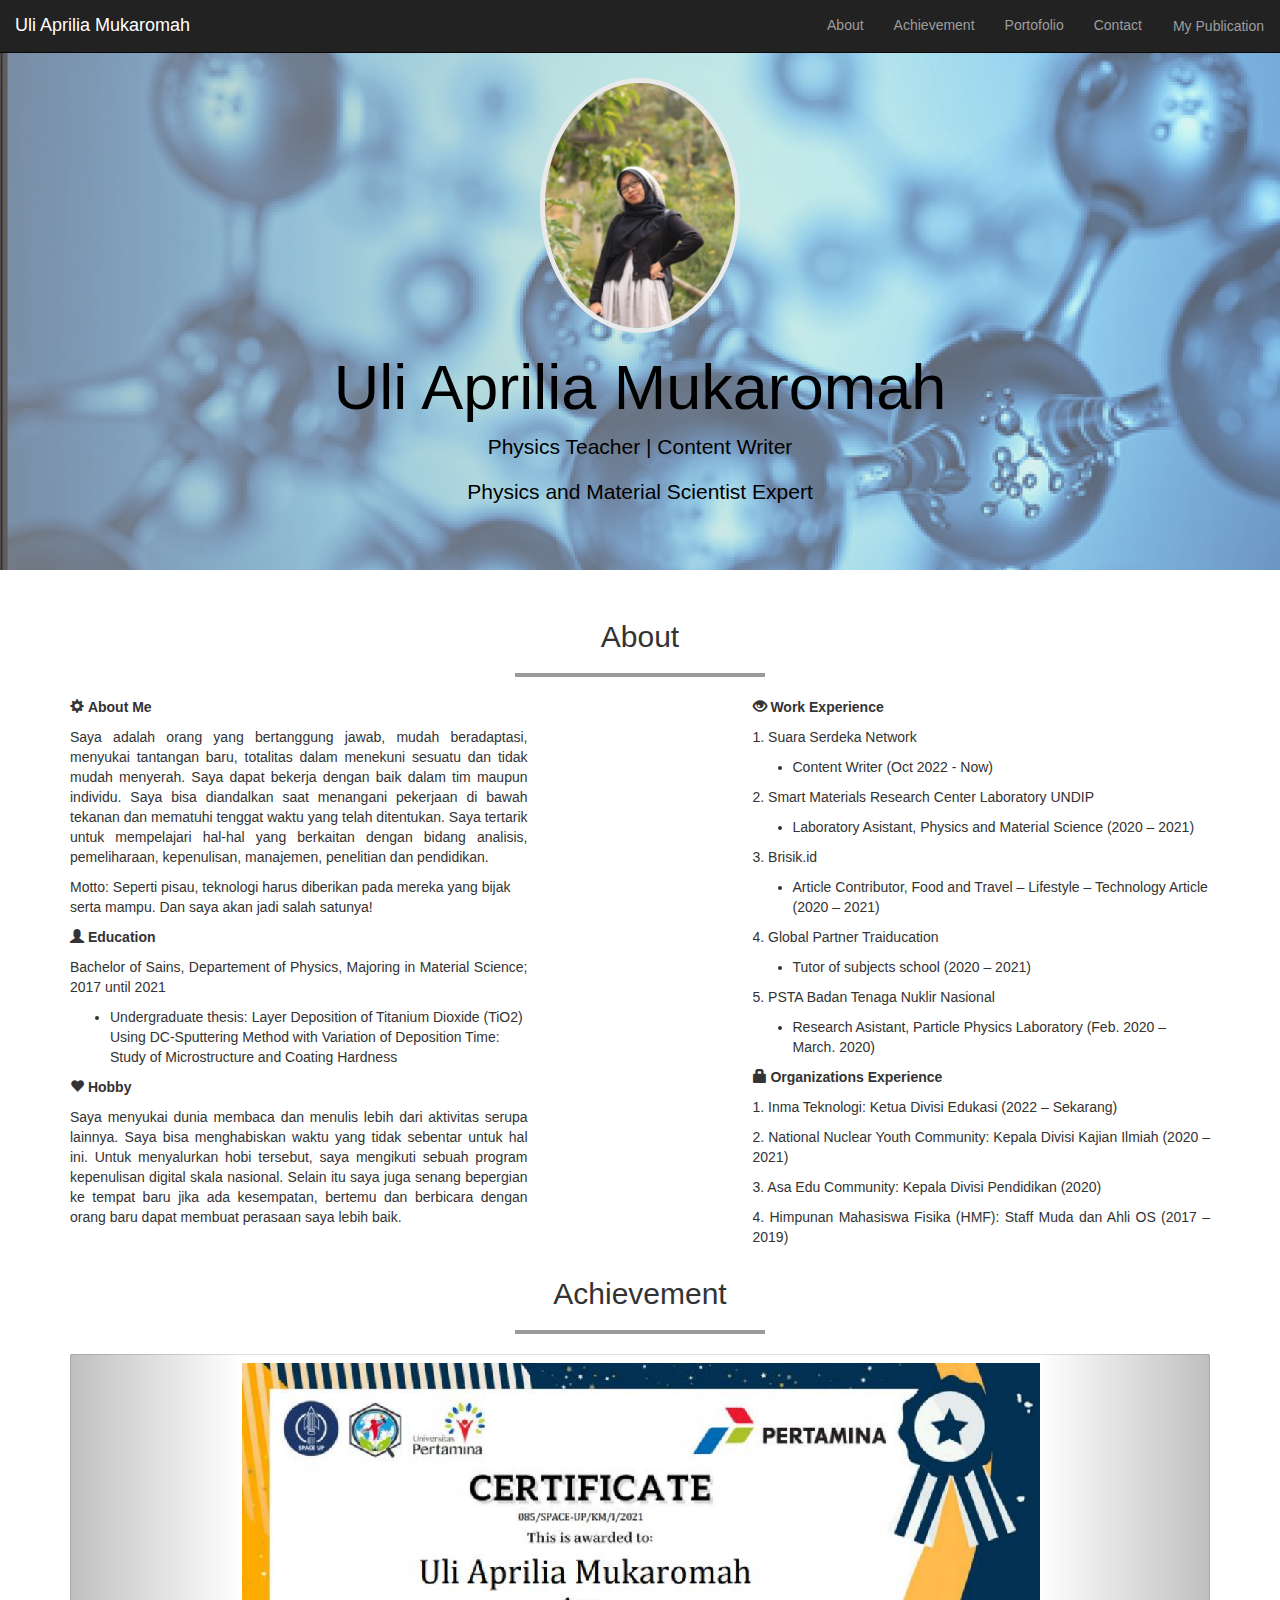
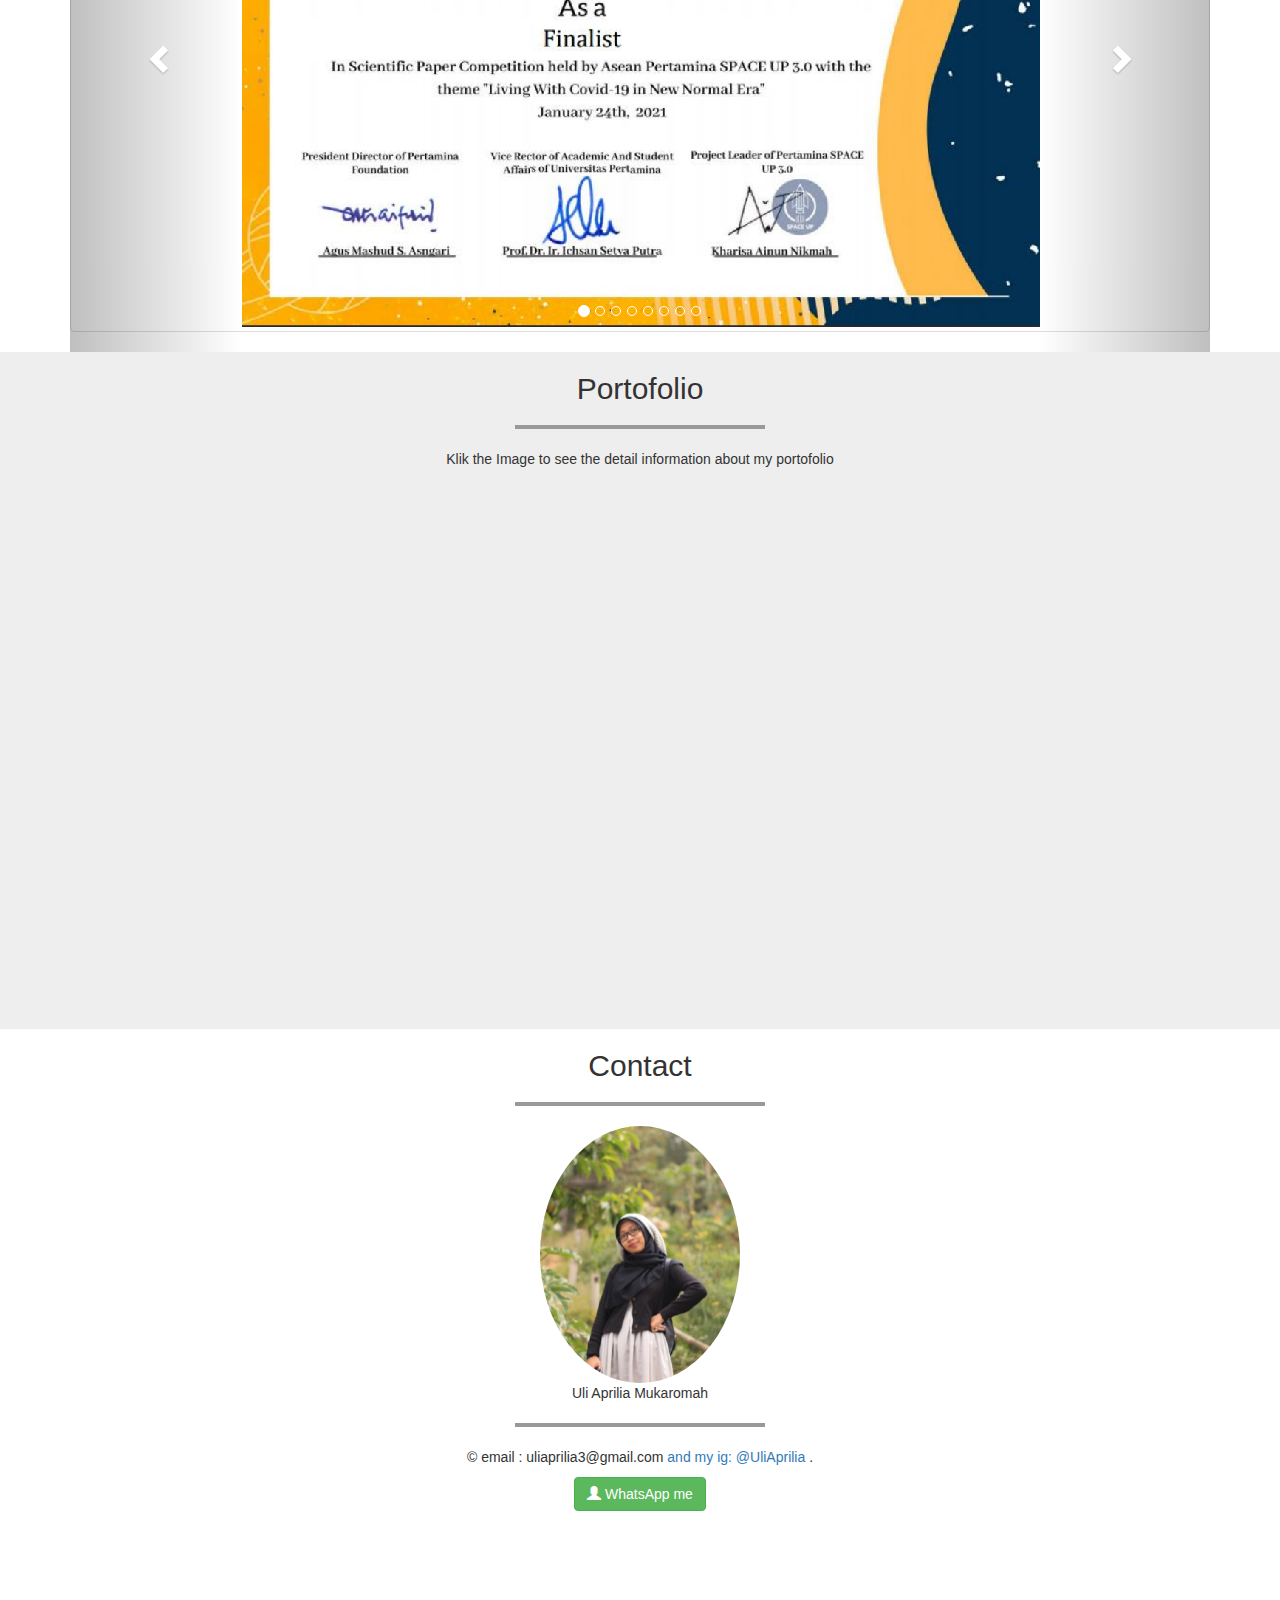
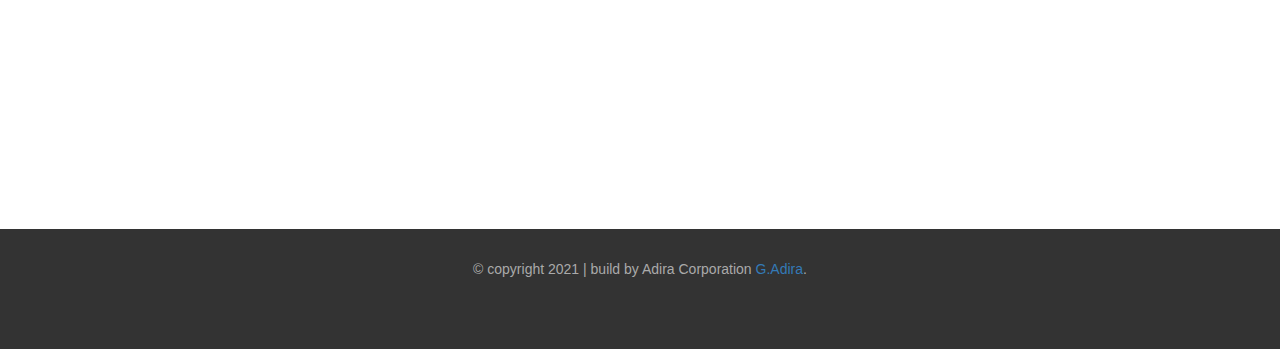
<file: index.html>
<!DOCTYPE html>
<html lang="en" id="home">
  <head>
    <meta charset="utf-8">
    <meta http-equiv="X-UA-Compatible" content="IE=edge">
    <meta name="viewport" content="width=device-width, initial-scale=1">
    <!-- The above 3 meta tags *must* come first in the head; any other head content must come *after* these tags -->
    <title>My Portofolio</title>

    <!-- Bootstrap -->
    <link href="css/bootstrap.min.css" rel="stylesheet">
    <link rel="stylesheet" href="css/style.css">

    <!-- HTML5 shim and Respond.js for IE8 support of HTML5 elements and media queries -->
    <!-- WARNING: Respond.js doesn't work if you view the page via file:// -->
    <!--[if lt IE 9]>
      <script src="https://oss.maxcdn.com/html5shiv/3.7.3/html5shiv.min.js"></script>
      <script src="https://oss.maxcdn.com/respond/1.4.2/respond.min.js"></script>
    <![endif]-->
  </head>
  <body>

    <!-- navbar -->
    <nav class="navbar navbar-inverse navbar-fixed-top">
        <div class="container-fluid">
            <div class="navbar-header">
                <button type="button" class="navbar-toggle collapsed" data-toggle="collapse" data-target="#bs-example-navbar-collapse-1" aria-expanded="false">
                    <span class="sr-only">Toggle navigation</span>
                    <span class="icon-bar"></span>
                    <span class="icon-bar"></span>
                    <span class="icon-bar"></span>
                </button>

                <a href="#home" class="navbar-brand page-scroll">Uli Aprilia Mukaromah</a>
            </div>


          <div class="collapse navbar-collapse" id="bs-example-navbar-collapse-1">
            <ul class="nav navbar-nav navbar-right">
                 <li><a href="#about" class="page-scroll">About</a> </li>
                 <li><a href="#achievement" class="page-scroll">Achievement</a></li>
                 <li><a href="#portofolio" class="page-scroll">Portofolio</a></li>
                 <li><a href="#contact" class="page-scroll">Contact</a></li>
                 <li><a href="https://doi.org/10.14710/jpa.v4i1.12331" class="btn" target="_blank">My Publication</a></li>
            </ul>
          </div>
        </div>
    </nav>
    <!-- akhir navbar -->

    <!-- jumbotron -->
       <div class="jumbotron text-center">
           <img src="img/uli.JPG" class="img-circle"> 
           <h1>Uli Aprilia Mukaromah</h1>
           <p>Physics Teacher | Content Writer</p>
           <p></p>
           <p>Physics and Material Scientist Expert</p>
       </div>
    <!-- akhir jumbotron-->
  
    <!-- about-->
     <section class="about" id="about">
        <div class="container">
            <div class="row">
                <div class="col-sm-12">
                    <h2 class="text-center">About</h2>
                    <hr>
                </div>
            </div>
            
            <div class="row">
                <div class="col-sm-5">
                    <p class="pKiri"><i class="glyphicon glyphicon-cog"></i> <strong> About Me</strong></p>
                    <p class="pKiri"> Saya adalah orang yang bertanggung jawab, mudah beradaptasi, menyukai tantangan baru, totalitas dalam menekuni sesuatu dan tidak mudah menyerah. 
                      Saya dapat bekerja dengan baik dalam tim maupun individu. Saya bisa diandalkan saat menangani pekerjaan di bawah tekanan dan mematuhi tenggat 
                      waktu yang telah ditentukan. Saya tertarik untuk mempelajari hal-hal yang berkaitan dengan bidang analisis, pemeliharaan, kepenulisan, manajemen, 
                      penelitian dan pendidikan. </p>
                    <p>Motto: Seperti pisau, teknologi harus diberikan pada mereka yang bijak serta mampu. Dan saya akan jadi salah satunya!</p>
                    
                    <p class="pKiri"><i class="glyphicon glyphicon-user"></i> <strong> Education</strong></p>
                    <p class="pKiri"> Bachelor of Sains, Departement of Physics, Majoring in Material Science; 2017 until 2021 </p>
                    <p class="pKiri"> <ul><li>Undergraduate thesis: Layer Deposition of Titanium Dioxide (TiO2) Using DC-Sputtering Method with Variation of Deposition Time: Study of Microstructure and Coating Hardness</li></ul></p>
                    
                    <p class="pKiri"><i class="glyphicon glyphicon-heart"></i> <strong> Hobby</strong></p>
                    <p class="pKiri"> Saya menyukai dunia membaca dan menulis lebih dari aktivitas serupa lainnya. Saya bisa menghabiskan waktu yang tidak sebentar untuk hal ini. Untuk menyalurkan hobi tersebut, saya mengikuti sebuah program kepenulisan 
                      digital skala nasional. Selain itu saya juga senang bepergian ke tempat baru jika ada kesempatan, bertemu dan berbicara dengan orang baru 
                      dapat membuat perasaan saya lebih baik.</p>
                </div>
                <div class="col-sm-5 col-sm-offset-2">
                    <p class="pKanan"><i class="glyphicon glyphicon-eye-open"></i> <strong> Work Experience </strong></p>
                    <p class="pKanan"> 1. Suara Serdeka Network </p>
                    <p class="pKanan"> <ul><li>Content Writer (Oct 2022 - Now)</li></ul> </p>
                    <p class="pKanan"> 2. Smart Materials Research Center Laboratory UNDIP </p>
                    <p class="pKanan"> <ul><li>Laboratory Asistant, Physics and Material Science (2020 – 2021)</li></ul> </p>
                    <p class="pKanan"> 3. Brisik.id </p>
                    <p class="pKanan"> <ul><li>Article Contributor, Food and Travel – Lifestyle – Technology Article (2020 – 2021)</li></ul> </p>
                    <p class="pKanan"> 4. Global Partner Traiducation</p>
                    <p class="pKanan"> <ul><li>Tutor of subjects school (2020 – 2021)</li></ul> </p>
                    <p class="pKanan"> 5. PSTA Badan Tenaga Nuklir Nasional</p>
                    <p class="pKanan"> <ul><li>Research Asistant, Particle Physics Laboratory (Feb. 2020  –  March. 2020)</li></ul> </p>
                    <p class="pKanan">    </p>

                    <p class="pKanan"><i class="glyphicon glyphicon-lock"></i> <strong> Organizations Experience </strong></p>
                    <p class="pKanan"> 1. Inma Teknologi: Ketua Divisi Edukasi (2022 – Sekarang) </p>
                    <p class="pKanan"> 2. National Nuclear Youth Community: Kepala Divisi Kajian Ilmiah (2020 – 2021) </p>
                    <p class="pKanan"> 3. Asa Edu Community: Kepala Divisi Pendidikan (2020) </p>
                    <p class="pKanan"> 4. Himpunan Mahasiswa Fisika (HMF): Staff Muda dan Ahli OS (2017 – 2019) </p>


                </div>
            </div>
        </div>
     </section>
    <!-- akhir about-->

    <!-- Achievement -->
    <section class="Achievement" id="achievement">
        <div class="container">
            <div class="row">
                <div class="col-sm-12 text-center">
                    <h2>Achievement</h2>
                    <hr>
                </div>
            </div>

            <div class="row">
                <div class="col-sm-12">
                    <div id="carousel-sertifikat-generic" class="carousel slide" data-ride="carousel">
                        <!-- Indicators -->
                        <ol class="carousel-indicators">
                          <li data-target="#carousel-sertifikat-generic" data-slide-to="0" class="active"></li>
                          <li data-target="#carousel-sertifikat-generic" data-slide-to="1"></li>
                          <li data-target="#carousel-sertifikat-generic" data-slide-to="2"></li>
                          <li data-target="#carousel-sertifikat-generic" data-slide-to="3"></li>
                          <li data-target="#carousel-sertifikat-generic" data-slide-to="4"></li>
                          <li data-target="#carousel-sertifikat-generic" data-slide-to="5"></li>
                          <li data-target="#carousel-sertifikat-generic" data-slide-to="6"></li>
                          <li data-target="#carousel-sertifikat-generic" data-slide-to="7"></li>
                        <!--<li data-target="#carousel-sertifikat-generic" data-slide-to="8"></li>
                          <li data-target="#carousel-sertifikat-generic" data-slide-to="9"></li>
                          <li data-target="#carousel-sertifikat-generic" data-slide-to="10"></li>
                          <li data-target="#carousel-sertifikat-generic" data-slide-to="11"></li>
                          <li data-target="#carousel-sertifikat-generic" data-slide-to="12"></li>
                          <li data-target="#carousel-sertifikat-generic" data-slide-to="13"></li>
                          <li data-target="#carousel-sertifikat-generic" data-slide-to="14"></li>
                          <li data-target="#carousel-sertifikat-generic" data-slide-to="15"></li>
                          <li data-target="#carousel-sertifikat-generic" data-slide-to="16"></li>
                          <li data-target="#carousel-sertifikat-generic" data-slide-to="17"></li> -->
                        </ol>
                      
                        <!-- Wrapper for slides -->
                        <div class="carousel-inner" role="listbox">
                          <div class="item active">
                            <a href="img/sertifikat/1.png" class="thumbnail"><img src="img/sertifikat/1.png" alt="..."> </a>
                            <div class="carousel-caption">
                            </div>
                          </div>
                          <div class="item">
                            <a href="img/sertifikat/3.png" class="thumbnail"><img src="img/sertifikat/3.png" alt="..."></a>
                            <div class="carousel-caption">
                            </div>
                          </div>
                          <div class="item">
                            <a href="img/sertifikat/4.png" class="thumbnail"><img src="img/sertifikat/4.png" alt="..."></a>
                            <div class="carousel-caption">
                            </div>
                          </div>
                          <div class="item">
                            <a href="img/sertifikat/5.png" class="thumbnail"><img src="img/sertifikat/5.png" alt="..."></a>
                            <div class="carousel-caption">
                            </div>
                          </div>
                          <div class="item">
                            <a href="img/sertifikat/8.png" class="thumbnail"><img src="img/sertifikat/8.png" alt="..."></a>
                            <div class="carousel-caption">
                            </div>
                          </div>
                          <div class="item">
                            <a href="img/sertifikat/9.png" class="thumbnail"><img src="img/sertifikat/9.png" alt="..."></a>
                            <div class="carousel-caption">
                            </div>
                          </div>
                          <div class="item">
                            <a href="img/sertifikat/10.png" class="thumbnail"><img src="img/sertifikat/10.png" alt="..."></a>
                            <div class="carousel-caption">
                            </div>
                          </div>
                          <div class="item">
                            <a href="img/sertifikat/11.png" class="thumbnail"><img src="img/sertifikat/11.png" alt="..."></a>
                            <div class="carousel-caption">
                            </div>
                          </div>
                        </div>
                      
                        <!-- Controls -->
                        <a class="left carousel-control" href="#carousel-sertifikat-generic" role="button" data-slide="prev">
                          <span class="glyphicon glyphicon-chevron-left" aria-hidden="true"></span>
                          <span class="sr-only">Previous</span>
                        </a>
                        <a class="right carousel-control" href="#carousel-sertifikat-generic" role="button" data-slide="next">
                          <span class="glyphicon glyphicon-chevron-right" aria-hidden="true"></span>
                          <span class="sr-only">Next</span>
                        </a>
                      </div>
                </div>
            </div>
        </div>
    </section>

    <!-- Akhir Achievement -->

    <!-- portofolio-->
    <section class="portofolio" id="portofolio">
      <div class="container">
          <div class="row">
              <div class="col-sm-12 text-center">
                  <h2>Portofolio</h2>
                  <hr>
                  <p>Klik the Image to see the detail information about my portofolio</p>
              </div>
          </div>

          <div class="row">
              <div class="col-sm-4">
                  <a href="projek1.html" class="thumbnail" target="_blank"> 
                      <img src="img/portofolio/home/Alpiergi_5.jpg">
                  </a>
              </div>
              <div class="col-sm-4">
                  <a href="projek1.html" class="thumbnail" target="_blank">
                      <img src="img/portofolio/home/Batan_4.jpg">
                  </a>
              </div>
              <div class="col-sm-4">
                  <a href="projek1.html" class="thumbnail" target="_blank">
                      <img src="img/portofolio/home/Buku_JJMD_Vol_1.jpeg">
                  </a>
              </div>
              <div class="col-sm-4">
                  <a href="projek1.html" class="thumbnail" target="_blank">
                      <img src="img/portofolio/home/Puspiptek.JPG">
                  </a>
              </div>
              <div class="col-sm-4">
                  <a href="projek1.html" class="thumbnail" target="_blank">
                      <img src="img/portofolio/home/Sinoman_1.jpg">
                  </a>
              </div>
              <div class="col-sm-4">
                  <a href="projek1.html" class="thumbnail" target="_blank">
                      <img src="img/portofolio/home/Skripsi_1.jpg">
                  </a>
              </div>
          </div>
      </div>
  </section>
    <!-- akhir portofolio-->

    <!-- contact-->
    <section class="contact" id="contact">
        <div class="container text-center">
            <div class="row">
                <div class="col-sm-12 text-center">
                    <h2>Contact</h2>
                    <hr>
                </div>
            </div>
            <div class="row">
                <div class="row-sm-12">
                  <img src="img/uli.JPG" class="img-circle" width="200px">
                  <p> Uli Aprilia Mukaromah </p>
                  <hr>
                  <p>&copy; email : uliaprilia3@gmail.com <a href="https://www.instagram.com/uliaprilia13/" target="_blank"> and my ig: @UliAprilia </a>.</p>
                  <a href="https://wa.me/628975116503" class="btn btn-success" target="_blank"> <i class="glyphicon glyphicon-user"></i> WhatsApp me</a>
                </div>
            </div>
        </div>
    </section>
    <!-- akhir contact-->

    <!-- footer -->
    <footer>
        <div class="container text-center">
            <div class="row">
                <div class="col-sm-12">
                    <p>&copy; copyright 2021 | build by Adira Corporation <a href="https://www.instagram.com/galangadira/" target="_blank">G.Adira</a>.</p>
                </div>
            </div>
        </div>
    </footer>
    <!-- akhir footer -->


    <!-- jQuery (necessary for Bootstrap's JavaScript plugins) -->
    <script src="js/jquery-3.1.1.min.js"></script>
    <script src="js/jquery.easing.1.3.js"></script>
    <!-- Include all compiled plugins (below), or include individual files as needed -->
    <script src="js/bootstrap.min.js"></script>
    <script src="js/script.js"></script>
    
  </body>
</html>
</file>
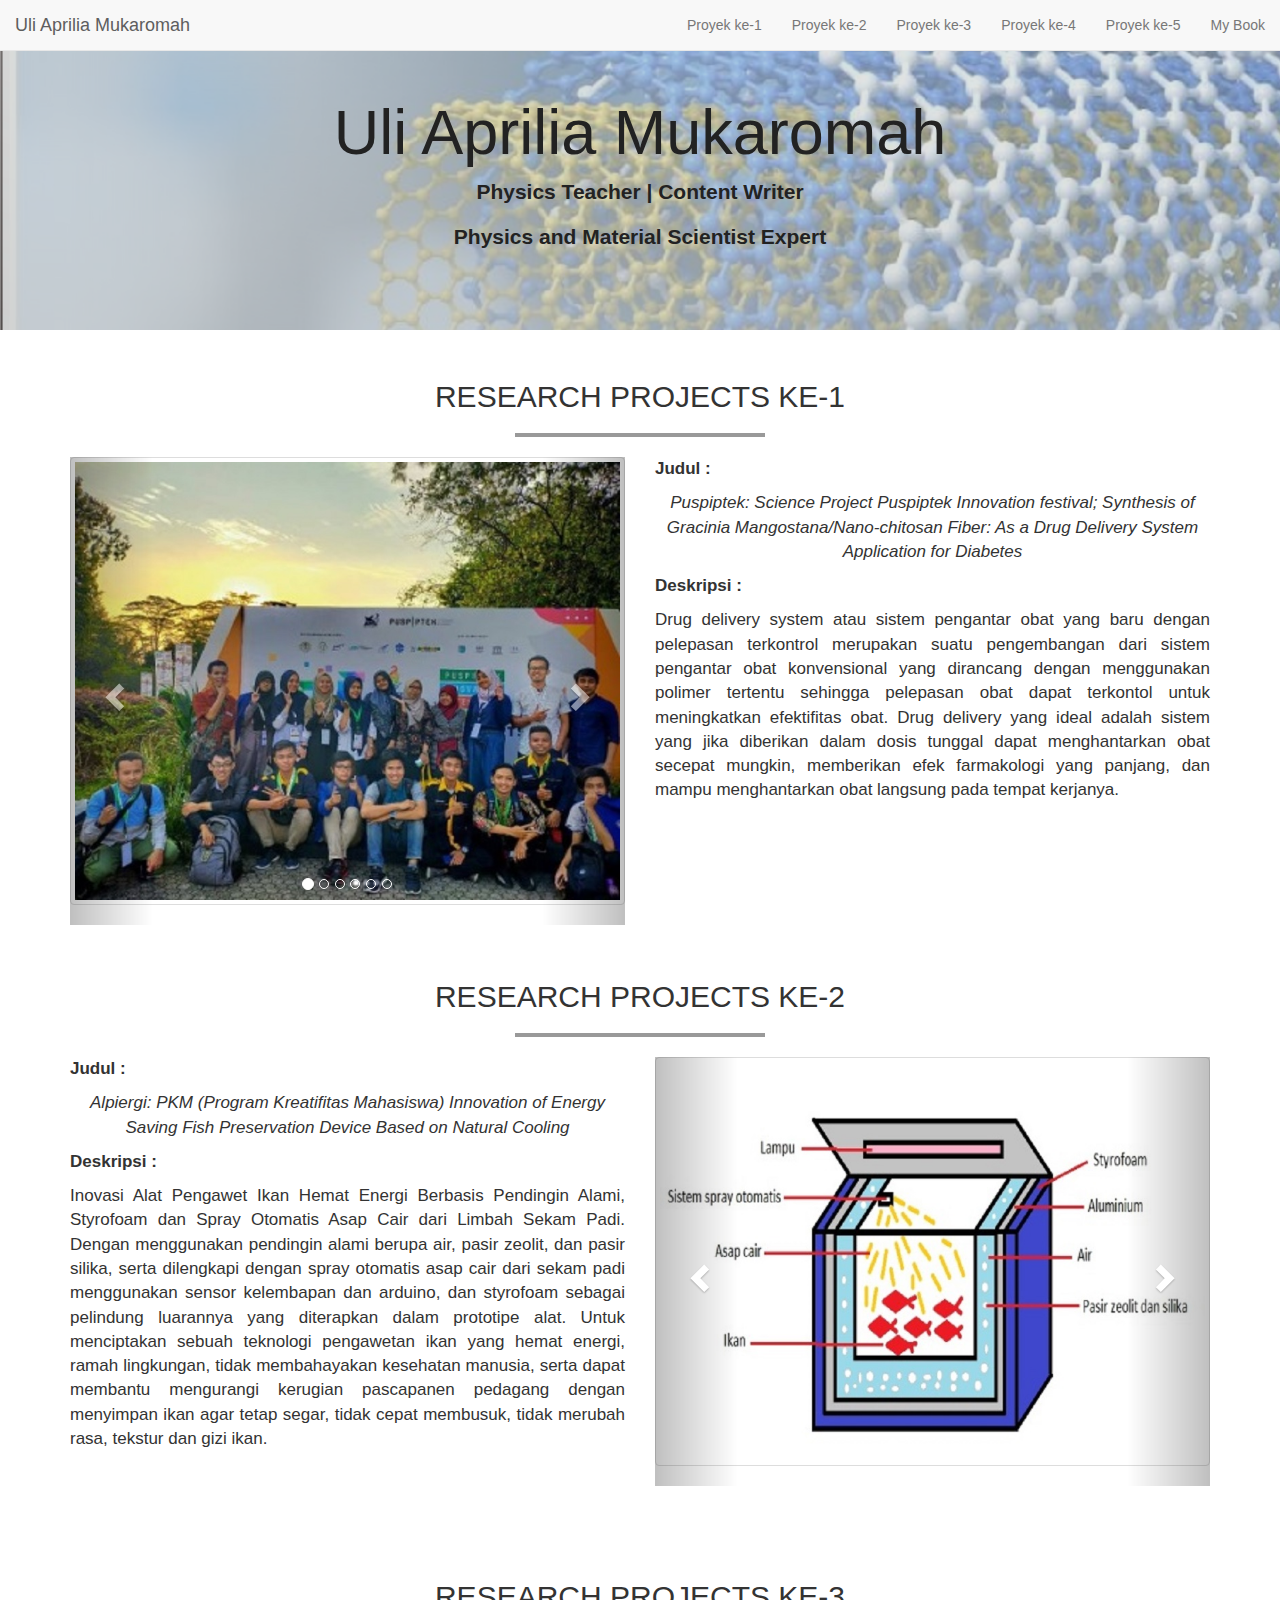
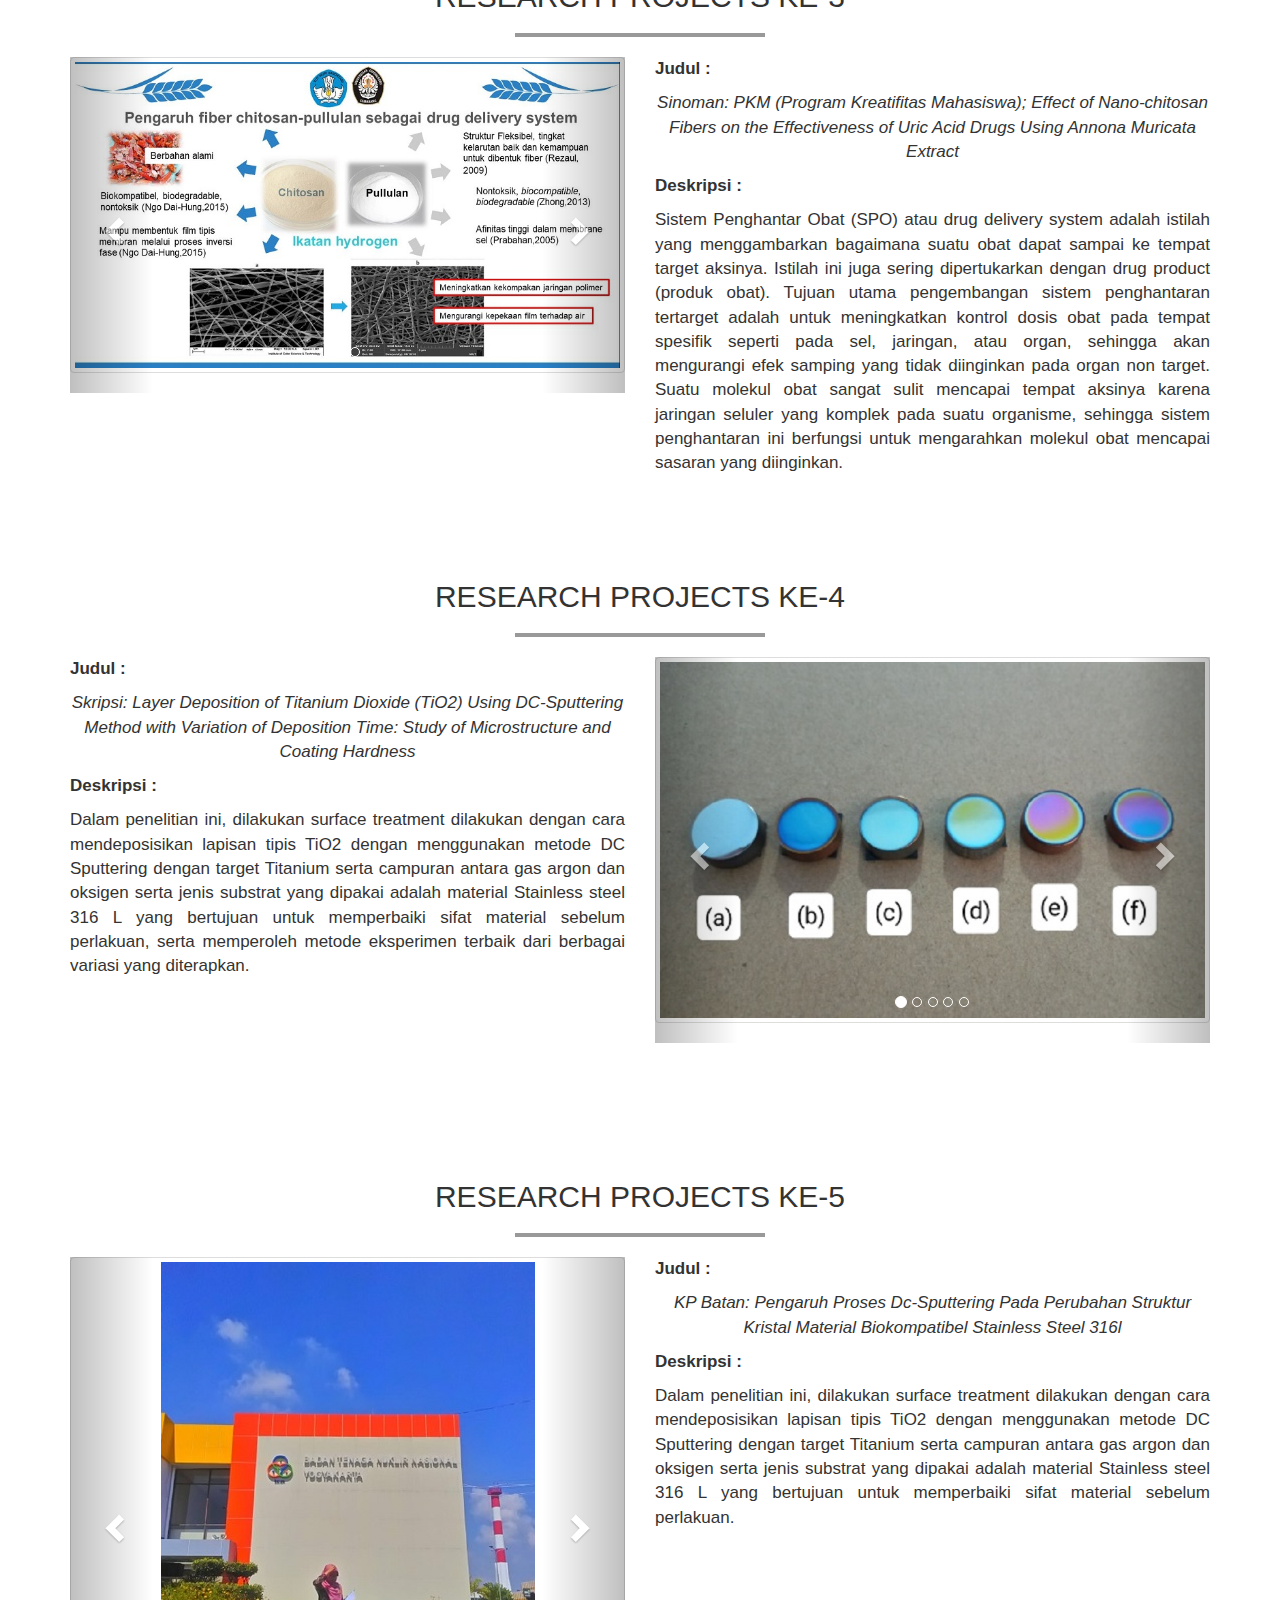
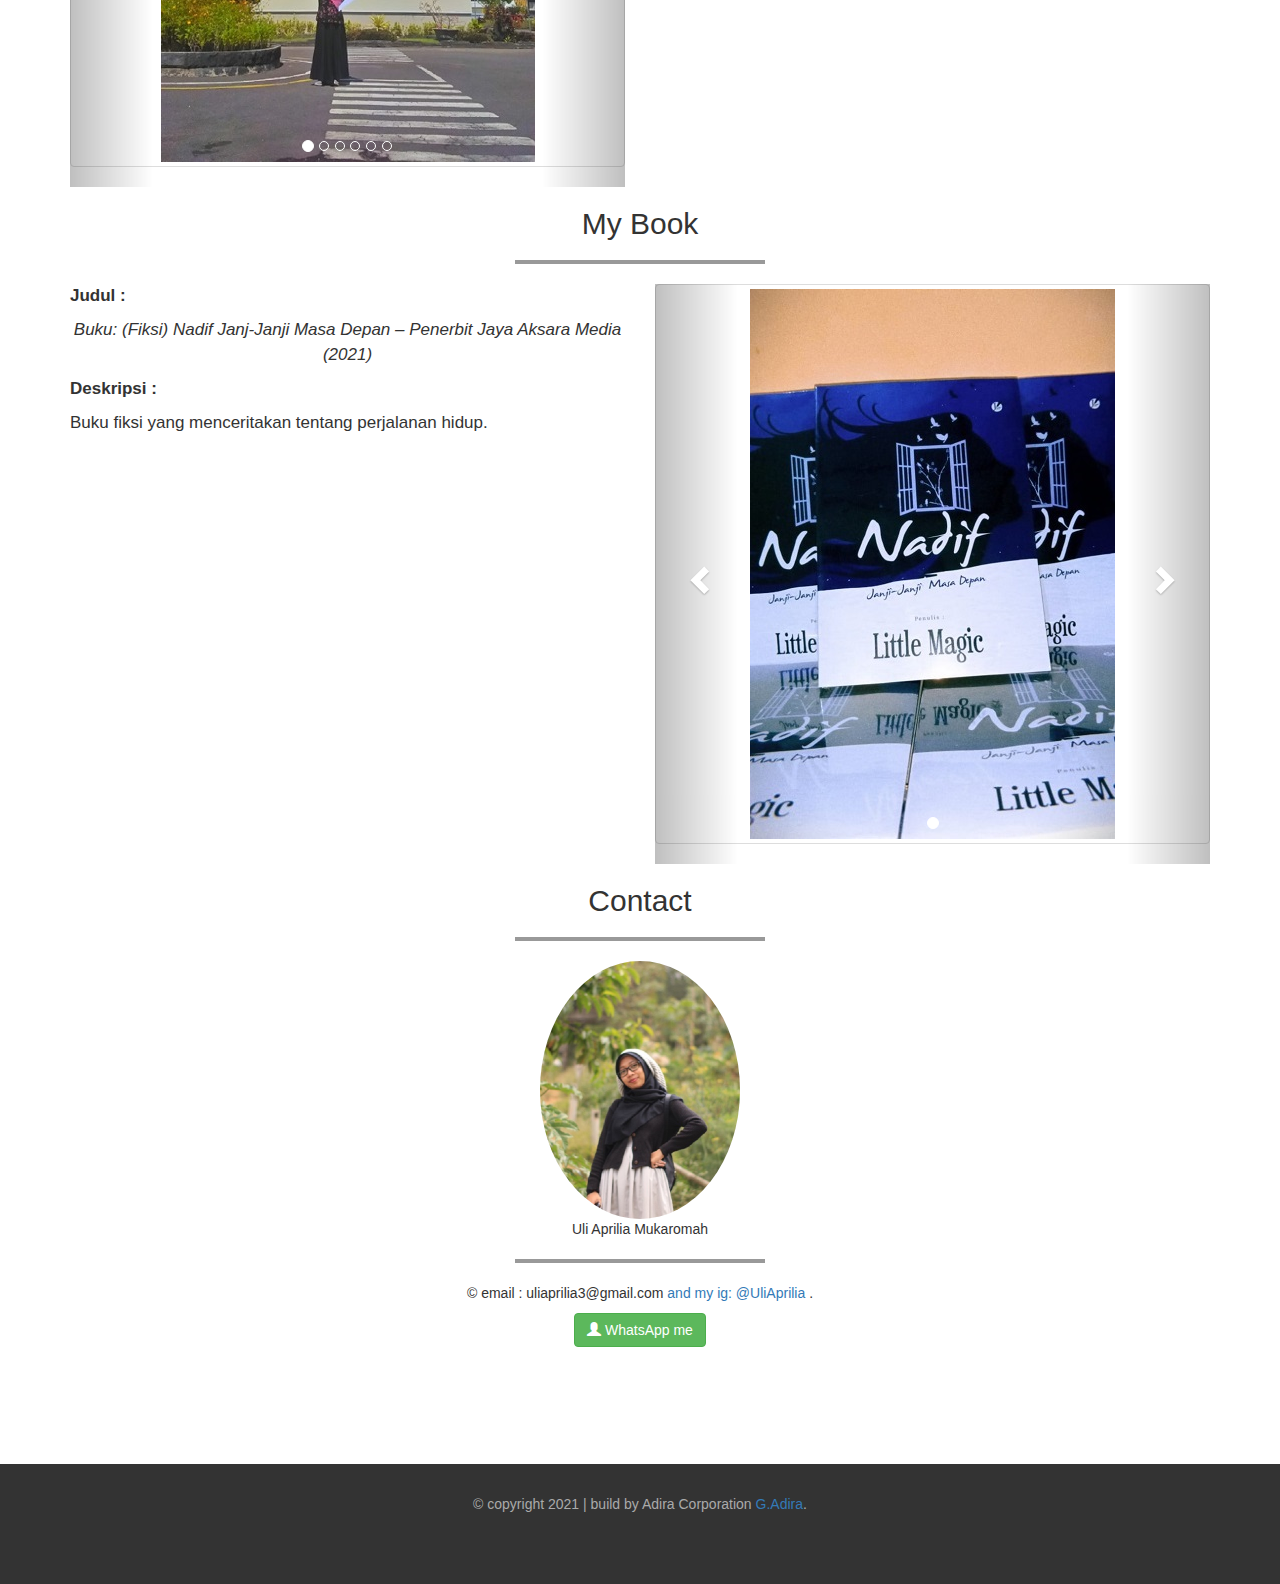
<file: projek1.html>
<!DOCTYPE html>
<html lang="en" id="home">

<head>
  <meta charset="utf-8">
  <meta http-equiv="X-UA-Compatible" content="IE=edge">
  <meta name="viewport" content="width=device-width, initial-scale=1">
  <!-- The above 3 meta tags *must* come first in the head; any other head content must come *after* these tags -->
  <title>Daftar Proyek</title>

  <!-- Bootstrap -->
  <link href="css/bootstrap.min.css" rel="stylesheet">
  <link rel="stylesheet" href="css/style2.css">
  <!-- HTML5 shim and Respond.js for IE8 support of HTML5 elements and media queries -->
  <!-- WARNING: Respond.js doesn't work if you view the page via file:// -->
  <!--[if lt IE 9]>
      <script src="https://oss.maxcdn.com/html5shiv/3.7.3/html5shiv.min.js"></script>
      <script src="https://oss.maxcdn.com/respond/1.4.2/respond.min.js"></script>
    <![endif]-->
</head>
<body>

   <!-- navbar -->
   <nav class="navbar navbar-default navbar-fixed-top">
    <div class="container-fluid">
      <div class="navbar-header">
        <button type="button" class="navbar-toggle collapsed" data-toggle="collapse"
          data-target="#bs-example-navbar-collapse-1" aria-expanded="false">
          <span class="sr-only">Toggle navigation</span>
          <span class="icon-bar"></span>
          <span class="icon-bar"></span>
          <span class="icon-bar"></span>
        </button>

        <a href="#home" class="navbar-brand page-scroll">Uli Aprilia Mukaromah</a>
      </div>


      <div class="collapse navbar-collapse" id="bs-example-navbar-collapse-1">
        <ul class="nav navbar-nav navbar-right">
          <li><a href="#projek-1" class="page-scroll">Proyek ke-1</a></li>
          <li><a href="#projek-2" class="page-scroll">Proyek ke-2</a></li>
          <li><a href="#projek-3" class="page-scroll">Proyek ke-3</a></li>
          <li><a href="#projek-4" class="page-scroll">Proyek ke-4</a></li>
          <li><a href="#projek-5" class="page-scroll">Proyek ke-5</a></li>
          <li><a href="#projek-6" class="page-scroll">My Book</a></li>
        </ul>
      </div>
    </div>
  </nav>
  <!-- akhir navbar -->

  <!-- Jumbotron  -->
    <div class="jumbotron text-center">
     <h1>Uli Aprilia Mukaromah</h1>
     <p><strong>Physics Teacher | Content Writer</strong></p>
     <p><strong>Physics and Material Scientist Expert</strong></p>
    </div>
  <!-- Akhir Jumbotron -->
  
   <!-- Projek 1 -->
   <section class="projek-1" id="projek-1">
    <div class="container">
      <div class="row">
        <div class="col-sm-12">
          <h2 class="text-center">RESEARCH PROJECTS KE-1</h2>
          <hr>
        </div>
      </div>

      <div class="row">
        <div class="col-sm-6">
          <div id="carousel-projek1-generic" class="carousel slide" data-ride="carousel">
            <!-- Indicators -->
            <ol class="carousel-indicators">
              <li data-target="#carousel-projek1-generic" data-slide-to="0" class="active"></li>
              <li data-target="#carousel-projek1-generic" data-slide-to="1"></li>
              <li data-target="#carousel-projek1-generic" data-slide-to="2"></li>
              <li data-target="#carousel-projek1-generic" data-slide-to="3"></li>
              <li data-target="#carousel-projek1-generic" data-slide-to="4"></li>
              <li data-target="#carousel-projek1-generic" data-slide-to="5"></li>
            </ol>
          
            <!-- Wrapper for slides -->
            <div class="carousel-inner" role="listbox">
              <div class="item active">
                <a href="img/portofolio/projek-1/Puspiptek_1.jpg" class="thumbnail"><img src="img/portofolio/projek-1/Puspiptek_1.jpg" alt="..."> </a>
                <div class="carousel-caption">
                </div>
              </div>
              <div class="item">
                <a href="img/portofolio/projek-1/Puspiptek_2.jpg" class="thumbnail"><img src="img/portofolio/projek-1/Puspiptek_2.jpg" alt="..."></a>
                <div class="carousel-caption">
                </div>
              </div>
              <div class="item">
                <a href="img/portofolio/projek-1/Puspiptek_3.jpg" class="thumbnail"><img src="img/portofolio/projek-1/Puspiptek_3.jpg" alt="..."></a>
                <div class="carousel-caption">
                </div>
              </div>
              <div class="item">
                <a href="img/portofolio/projek-1/Puspiptek_4.jpg" class="thumbnail"><img src="img/portofolio/projek-1/Puspiptek_4.jpg" alt="..."></a>
                <div class="carousel-caption">
                </div>
              </div>
              <div class="item">
                <a href="img/portofolio/projek-1/Puspiptek_5.jpg" class="thumbnail"><img src="img/portofolio/projek-1/Puspiptek_5.jpg" alt="..."></a>
                <div class="carousel-caption">
                </div>
              </div>
              <div class="item">
                <a href="img/portofolio/projek-1/Puspiptek_6.jpg" class="thumbnail"><img src="img/portofolio/projek-1/Puspiptek_6.jpg" alt="..."></a>
                <div class="carousel-caption">
                </div>
              </div>
            </div>
          
            <!-- Controls -->
            <a class="left carousel-control" href="#carousel-projek1-generic" role="button" data-slide="prev">
              <span class="glyphicon glyphicon-chevron-left" aria-hidden="true"></span>
              <span class="sr-only">Previous</span>
            </a>
            <a class="right carousel-control" href="#carousel-projek1-generic" role="button" data-slide="next">
              <span class="glyphicon glyphicon-chevron-right" aria-hidden="true"></span>
              <span class="sr-only">Next</span>
            </a>
          </div>
        </div>
        <div class="col-sm-6">
          <p class="pKanan"><strong>Judul :</strong></p>
          <p class="pKanan text-center"><em>Puspiptek: Science Project Puspiptek Innovation festival; Synthesis of Gracinia Mangostana/Nano-chitosan Fiber: As a Drug Delivery System Application for Diabetes </em></p>
          <p class="pKanan"><strong>Deskripsi :</strong></p>
          <p class="pKanan text-justify">Drug delivery system atau sistem pengantar obat yang baru dengan pelepasan terkontrol merupakan suatu pengembangan dari sistem pengantar obat konvensional yang dirancang 
            dengan menggunakan polimer tertentu sehingga pelepasan obat dapat terkontol untuk meningkatkan efektifitas obat. Drug delivery yang ideal adalah sistem yang jika diberikan 
            dalam dosis tunggal dapat menghantarkan obat secepat mungkin, memberikan efek farmakologi yang panjang, dan mampu menghantarkan obat langsung pada 
            tempat kerjanya.</p>
        </div>
      </div>
    </div>
  </section>
  <!-- Akhir Projek 1 -->

  <!-- Projek 2 -->
  <section class="projek-2" id="projek-2">
    <div class="container">
      <div class="row">
        <div class="col-sm-12">
          <h2 class="text-center">RESEARCH PROJECTS KE-2</h2>
          <hr>
        </div>
      </div>

      <div class="row">
        <div class="col-sm-6">
          <p class="pKiri"><strong>Judul :</strong></p>
          <p class="pKiri text-center"><em> Alpiergi: PKM (Program Kreatifitas Mahasiswa) Innovation of Energy Saving Fish Preservation Device Based on Natural Cooling </em></p>
          <p class="pKiri"><strong>Deskripsi :</strong></p>
          <p class="pKiri text-justify">Inovasi Alat Pengawet Ikan Hemat Energi Berbasis Pendingin Alami, Styrofoam dan Spray Otomatis Asap Cair dari Limbah Sekam Padi. 
            Dengan menggunakan pendingin alami berupa air, pasir zeolit, dan pasir silika, serta dilengkapi dengan spray otomatis asap cair dari sekam padi 
            menggunakan sensor kelembapan dan arduino, dan styrofoam sebagai pelindung luarannya yang diterapkan dalam prototipe alat. Untuk menciptakan sebuah 
            teknologi pengawetan ikan yang hemat energi, ramah lingkungan, tidak membahayakan kesehatan manusia, serta dapat membantu mengurangi kerugian 
            pascapanen pedagang dengan menyimpan ikan agar tetap segar, tidak cepat membusuk, tidak merubah rasa, tekstur dan gizi ikan.</p>
        </div>
        <div class="col-sm-6">
          <div id="carousel-projek2-generic" class="carousel slide" data-ride="carousel">
            <!-- Indicators -->
            <ol class="carousel-indicators">
              <li data-target="#carousel-projek2-generic" data-slide-to="0" class="active"></li>
              <li data-target="#carousel-projek2-generic" data-slide-to="1"></li>
              <li data-target="#carousel-projek2-generic" data-slide-to="2"></li>
              <li data-target="#carousel-projek2-generic" data-slide-to="3"></li>
              <li data-target="#carousel-projek2-generic" data-slide-to="4"></li>
              <li data-target="#carousel-projek2-generic" data-slide-to="5"></li>
            </ol>
          
            <!-- Wrapper for slides -->
            <div class="carousel-inner" role="listbox">
              <div class="item active">
                <a href="img/portofolio/projek-2/Alpiergi_1.jpg" class="thumbnail"><img src="img/portofolio/projek-2/Alpiergi_1.jpg" alt="..."> </a>
                <div class="carousel-caption">
                </div>
              </div>
              <div class="item">
                <a href="img/portofolio/projek-2/Alpiergi_2.jpg" class="thumbnail"><img src="img/portofolio/projek-2/Alpiergi_2.jpg" alt="..."></a>
                <div class="carousel-caption">
                </div>
              </div>
              <div class="item">
                <a href="img/portofolio/projek-2/Alpiergi_3.jpg" class="thumbnail"><img src="img/portofolio/projek-2/Alpiergi_3.jpg" alt="..."></a>
                <div class="carousel-caption">
                </div>
              </div>
              <div class="item">
                <a href="img/portofolio/projek-2/Alpiergi_4.jpg" class="thumbnail"><img src="img/portofolio/projek-2/Alpiergi_4.jpg" alt="..."></a>
                <div class="carousel-caption">
                </div>
              </div>
              <div class="item">
                <a href="img/portofolio/projek-2/Alpiergi_5.jpg" class="thumbnail"><img src="img/portofolio/projek-2/Alpiergi_5.jpg" alt="..."></a>
                <div class="carousel-caption">
                </div>
              </div>
              <div class="item">
                <a href="img/portofolio/projek-2/Alpiergi_6.jpg" class="thumbnail"><img src="img/portofolio/projek-2/Alpiergi_6.jpg" alt="..."></a>
                <div class="carousel-caption">
                </div>
              </div>
            </div>
          
            <!-- Controls -->
            <a class="left carousel-control" href="#carousel-projek2-generic" role="button" data-slide="prev">
              <span class="glyphicon glyphicon-chevron-left" aria-hidden="true"></span>
              <span class="sr-only">Previous</span>
            </a>
            <a class="right carousel-control" href="#carousel-projek2-generic" role="button" data-slide="next">
              <span class="glyphicon glyphicon-chevron-right" aria-hidden="true"></span>
              <span class="sr-only">Next</span>
            </a>
          </div>
        </div>
      </div>
    </div>
  </section>
  <!-- Akhir Projek 2 -->

  <!-- Projek 3 -->
  <section class="projek-3" id="projek-3">
    <div class="container">
      <div class="row">
        <div class="col-sm-12">
          <h2 class="text-center">RESEARCH PROJECTS KE-3</h2>
          <hr>
        </div>
      </div>

      <div class="row">
        <div class="col-sm-6">
          <div id="carousel-projek3-generic" class="carousel slide" data-ride="carousel">
            <!-- Indicators -->
            <ol class="carousel-indicators">
              <li data-target="#carousel-projek3-generic" data-slide-to="0" class="active"></li>
              <li data-target="#carousel-projek3-generic" data-slide-to="1"></li>
            </ol>
          
            <!-- Wrapper for slides -->
            <div class="carousel-inner" role="listbox">
              <div class="item active">
                <a href="img/portofolio/projek-3/Sinoman_1.jpg" class="thumbnail"><img src="img/portofolio/projek-3/Sinoman_1.jpg" alt="..."> </a>
                <div class="carousel-caption">
                </div>
              </div>
              <div class="item">
                <a href="img/portofolio/projek-3/Sinoman_2.jpg" class="thumbnail"><img src="img/portofolio/projek-3/Sinoman_2.jpg" alt="..."></a>
                <div class="carousel-caption">
                </div>
              </div>
            </div>
          
            <!-- Controls -->
            <a class="left carousel-control" href="#carousel-projek3-generic" role="button" data-slide="prev">
              <span class="glyphicon glyphicon-chevron-left" aria-hidden="true"></span>
              <span class="sr-only">Previous</span>
            </a>
            <a class="right carousel-control" href="#carousel-projek3-generic" role="button" data-slide="next">
              <span class="glyphicon glyphicon-chevron-right" aria-hidden="true"></span>
              <span class="sr-only">Next</span>
            </a>
          </div>
        </div>
        <div class="col-sm-6">
          <p class="pKanan"><strong>Judul :</strong></p>
          <p class="pKanan text-center"><em>Sinoman: PKM (Program Kreatifitas Mahasiswa); Effect of Nano-chitosan Fibers on the Effectiveness of Uric Acid Drugs Using Annona Muricata Extract </em></p>
          <p class="pKanan"><strong>Deskripsi :</strong></p>
          <p class="pKanan text-justify">Sistem Penghantar Obat (SPO) atau drug delivery system adalah istilah yang menggambarkan bagaimana suatu obat dapat sampai ke tempat target aksinya. 
            Istilah ini juga sering dipertukarkan dengan drug product (produk obat). Tujuan utama pengembangan sistem penghantaran tertarget adalah untuk meningkatkan kontrol dosis obat 
            pada tempat spesifik seperti pada sel, jaringan, atau organ, sehingga akan mengurangi efek samping yang tidak diinginkan pada organ non target. 
            Suatu molekul obat sangat sulit mencapai tempat aksinya karena jaringan seluler yang komplek pada suatu organisme, sehingga sistem penghantaran 
            ini berfungsi untuk mengarahkan molekul obat mencapai sasaran yang diinginkan.</p>
        </div>
      </div>
    </div>
  </section>
  <!-- Akhir Projek 3 -->

  <!-- Projek 4 -->
  <section class="projek-4" id="projek-4">
    <div class="container">
      <div class="row">
        <div class="col-sm-12">
          <h2 class="text-center">RESEARCH PROJECTS KE-4</h2>
          <hr>
        </div>
      </div>

      <div class="row">
        <div class="col-sm-6">
          <p class="pKiri"><strong>Judul :</strong></p>
          <p class="pKiri text-center"><em>Skripsi: Layer Deposition of Titanium Dioxide (TiO2) Using DC-Sputtering Method with Variation of Deposition Time: Study of Microstructure and Coating Hardness  </em></p>
          <p class="pKiri"><strong>Deskripsi :</strong></p>
          <p class="pKiri text-justify">Dalam penelitian ini, dilakukan surface treatment dilakukan dengan cara mendeposisikan lapisan tipis TiO2 dengan menggunakan metode DC Sputtering dengan target 
            Titanium serta campuran antara gas argon dan oksigen serta jenis substrat yang dipakai adalah material Stainless steel 316 L yang bertujuan untuk 
            memperbaiki sifat material sebelum perlakuan, serta memperoleh metode eksperimen terbaik dari berbagai variasi yang diterapkan.</p>
        </div>
        <div class="col-sm-6">
          <div id="carousel-projek4-generic" class="carousel slide" data-ride="carousel">
            <!-- Indicators -->
            <ol class="carousel-indicators">
              <li data-target="#carousel-projek4-generic" data-slide-to="0" class="active"></li>
              <li data-target="#carousel-projek4-generic" data-slide-to="1"></li>
              <li data-target="#carousel-projek4-generic" data-slide-to="2"></li>
              <li data-target="#carousel-projek4-generic" data-slide-to="3"></li>
              <li data-target="#carousel-projek4-generic" data-slide-to="4"></li>
            </ol>
          
            <!-- Wrapper for slides -->
            <div class="carousel-inner" role="listbox">
              <div class="item active">
                <a href="img/portofolio/projek-4/Skripsi_1.jpg" class="thumbnail"><img src="img/portofolio/projek-4/Skripsi_1.jpg" alt="..."> </a>
                <div class="carousel-caption">
                </div>
              </div>
              <div class="item">
                <a href="img/portofolio/projek-4/Skripsi_2.jpg" class="thumbnail"><img src="img/portofolio/projek-4/Skripsi_2.jpg" alt="..."></a>
                <div class="carousel-caption">
                </div>
              </div>
              <div class="item">
                <a href="img/portofolio/projek-4/Skripsi_3.jpg" class="thumbnail"><img src="img/portofolio/projek-4/Skripsi_3.jpg" alt="..."></a>
                <div class="carousel-caption">
                </div>
              </div>
              <div class="item">
                <a href="img/portofolio/projek-4/Skripsi_4.jpg" class="thumbnail"><img src="img/portofolio/projek-4/Skripsi_4.jpg" alt="..."></a>
                <div class="carousel-caption">
                </div>
              </div>
              <div class="item">
                <a href="img/portofolio/projek-4/Skripsi_5.jpg" class="thumbnail"><img src="img/portofolio/projek-4/Skripsi_5.jpg" alt="..."></a>
                <div class="carousel-caption">
                </div>
              </div>
            </div>
            <!-- Controls -->
            <a class="left carousel-control" href="#carousel-projek4-generic" role="button" data-slide="prev">
              <span class="glyphicon glyphicon-chevron-left" aria-hidden="true"></span>
              <span class="sr-only">Previous</span>
            </a>
            <a class="right carousel-control" href="#carousel-projek4-generic" role="button" data-slide="next">
              <span class="glyphicon glyphicon-chevron-right" aria-hidden="true"></span>
              <span class="sr-only">Next</span>
            </a>
          </div> 
        </div>
      </div>
    </div>
  </section>
  <!-- Akhir Projek 4 -->
  
  <!-- Projek 5 -->
  <section class="projek-5" id="projek-5">
    <div class="container">
      <div class="row">
        <div class="col-sm-12">
          <h2 class="text-center">RESEARCH PROJECTS KE-5</h2>
          <hr>
        </div>
      </div>

        <div class="row">
          <div class="col-sm-6">
          <div id="carousel-projek5-generic" class="carousel slide" data-ride="carousel">
            <!-- Indicators -->
            <ol class="carousel-indicators">
              <li data-target="#carousel-projek5-generic" data-slide-to="0" class="active"></li>
              <li data-target="#carousel-projek5-generic" data-slide-to="1"></li>
              <li data-target="#carousel-projek5-generic" data-slide-to="2"></li>
              <li data-target="#carousel-projek5-generic" data-slide-to="3"></li>
              <li data-target="#carousel-projek5-generic" data-slide-to="4"></li>
              <li data-target="#carousel-projek5-generic" data-slide-to="5"></li>
            </ol>
          
            <!-- Wrapper for slides -->
            <div class="carousel-inner" role="listbox">
              <div class="item active">
                <a href="img/portofolio/projek-5/Batan_1.jpg" class="thumbnail"><img src="img/portofolio/projek-5/Batan_1.jpg" alt="..."> </a>
                <div class="carousel-caption">
                </div>
              </div>
              <div class="item">
                <a href="img/portofolio/projek-5/Batan_2.jpg" class="thumbnail"><img src="img/portofolio/projek-5/Batan_2.jpg" alt="..."></a>
                <div class="carousel-caption">
                </div>
              </div>
              <div class="item">
                <a href="img/portofolio/projek-5/Batan_3.jpg" class="thumbnail"><img src="img/portofolio/projek-5/Batan_3.jpg" alt="..."> </a>
                <div class="carousel-caption">
                </div>
              </div>
              <div class="item">
                <a href="img/portofolio/projek-5/Batan_4.jpg" class="thumbnail"><img src="img/portofolio/projek-5/Batan_4.jpg" alt="..."></a>
                <div class="carousel-caption">
                </div>
              </div>
              <div class="item">
                <a href="img/portofolio/projek-5/Batan_5.jpg" class="thumbnail"><img src="img/portofolio/projek-5/Batan_5.jpg" alt="..."> </a>
                <div class="carousel-caption">
                </div>
              </div>
              <div class="item">
                <a href="img/portofolio/projek-5/Batan_6.jpg" class="thumbnail"><img src="img/portofolio/projek-5/Batan_6.jpg" alt="..."></a>
                <div class="carousel-caption">
                </div>
              </div>
            </div>
          
            <!-- Controls -->
            <a class="left carousel-control" href="#carousel-projek5-generic" role="button" data-slide="prev">
              <span class="glyphicon glyphicon-chevron-left" aria-hidden="true"></span>
              <span class="sr-only">Previous</span>
            </a>
            <a class="right carousel-control" href="#carousel-projek5-generic" role="button" data-slide="next">
              <span class="glyphicon glyphicon-chevron-right" aria-hidden="true"></span>
              <span class="sr-only">Next</span>
            </a>
          </div>
      </div>

        <div class="col-sm-6">
          <p class="pKanan"><strong>Judul :</strong></p>
          <p class="pKanan text-center"><em>KP Batan: Pengaruh Proses Dc-Sputtering Pada Perubahan Struktur Kristal Material Biokompatibel Stainless Steel 316l </em></p>
          <p class="pKanan"><strong>Deskripsi :</strong></p>
          <p class="pKanan text-justify">Dalam penelitian ini, dilakukan surface treatment dilakukan dengan cara mendeposisikan lapisan tipis TiO2 
            dengan menggunakan metode DC Sputtering dengan target Titanium serta campuran antara gas argon dan oksigen serta jenis substrat yang 
            dipakai adalah material Stainless steel 316 L yang bertujuan untuk memperbaiki sifat material sebelum perlakuan.</p>
        </div>

      </div>
    </div>
  </section>
  <!-- Akhir Projek 5 -->

  <!-- Projek 6 -->
  <section class="projek-6" id="projek-6">
      <div class="container">
        <div class="row">
          <div class="col-sm-12">
            <h2 class="text-center">My Book</h2>
            <hr>
          </div>
        </div>
  
        <div class="row">
          <div class="col-sm-6">
            <p class="pKiri"><strong>Judul :</strong></p>
            <p class="pKiri text-center"><em>Buku: (Fiksi) Nadif Janj-Janji Masa Depan – Penerbit Jaya Aksara Media (2021)  </em></p>
            <p class="pKiri"><strong>Deskripsi :</strong></p>
            <p class="pKiri text-justify">Buku fiksi yang menceritakan tentang perjalanan hidup.</p>
          </div>
          <div class="col-sm-6">
            <div id="carousel-projek6-generic" class="carousel slide" data-ride="carousel">
              <!-- Indicators -->
              <ol class="carousel-indicators">
                <li data-target="#carousel-projek4-generic" data-slide-to="0" class="active"></li>
              </ol>
            
              <!-- Wrapper for slides -->
              <div class="carousel-inner" role="listbox">
                <div class="item active">
                  <a href="img/portofolio/Buku_JJMD_Vol_1.jpeg" class="thumbnail"><img src="img/portofolio/Buku_JJMD_Vol_1.jpeg" alt="..."> </a>
                  <div class="carousel-caption">
                  </div>
                </div>
              </div>
              <!-- Controls -->
              <a class="left carousel-control" href="#carousel-projek6-generic" role="button" data-slide="prev">
                <span class="glyphicon glyphicon-chevron-left" aria-hidden="true"></span>
                <span class="sr-only">Previous</span>
              </a>
              <a class="right carousel-control" href="#carousel-projek6-generic" role="button" data-slide="next">
                <span class="glyphicon glyphicon-chevron-right" aria-hidden="true"></span>
                <span class="sr-only">Next</span>
              </a>
            </div> 
          </div>
        </div>
      </div>
  </section>
  <!-- Akhir Projek 6 -->

  <!-- contact-->
    <section class="contact" id="contact">
        <div class="container text-center">
            <div class="row">
                <div class="col-sm-12 text-center">
                    <h2>Contact</h2>
                    <hr>
                </div>
            </div>
            <div class="row">
                <div class="row-sm-12">
                  <img src="img/uli.JPG" class="img-circle" width="200px">
                  <p> Uli Aprilia Mukaromah </p>
                  <hr>
                  <p>&copy; email : uliaprilia3@gmail.com <a href="https://www.instagram.com/uliaprilia13/" target="_blank"> and my ig: @UliAprilia </a>.</p>
                  <a href="https://wa.me/628975116503" class="btn btn-success" target="_blank"> <i class="glyphicon glyphicon-user"></i> WhatsApp me</a>
                </div>
            </div>
        </div>
    </section>
    <!-- akhir contact-->

  <!-- footer -->
  <footer>
    <div class="container text-center">
        <div class="row">
            <div class="col-sm-12">
                <p>&copy; copyright 2021 | build by Adira Corporation <a href="https://www.instagram.com/galangadira/" target="_blank">G.Adira</a>.</p>
            </div>
        </div>
        </div>
    </div>
  </footer>
  <!-- akhir footer --> 

  <!-- jQuery (necessary for Bootstrap's JavaScript plugins) -->
  <script src="js/jquery-3.1.1.min.js"></script>
  <script src="js/jquery.easing.1.3.js"></script>
  <!-- Include all compiled plugins (below), or include individual files as needed -->
  <script src="js/bootstrap.min.js"></script>
  <script src="js/script.js"></script>

</body>
</html>
</file>
<file: css/style.css>
html {
    position: relative;
}

body {
    margin-bottom: 120px;
    margin-top: 30px;
}

.jumbotron {
    height: 100%;
    width: 100%;
    background-image: url('../img/Uli-bg.png');
    background-attachment: fixed;
    background-size: cover;
    background-position: 0;
    color: black;
    overflow: hidden;
}

.jumbotron img {
    width: 200px;
    border: 5px solid #eaeaea;
    box-shadow: 1px 1px 10 px rgba(0,0,0,0,5);
}

.jumbotron h1, .jumbotron p {
    text-shadow: 1px 1px 10 px rgba(0,0,0,0,5);    
}

hr {
    width: 250px;
    border-top: 4px solid #999;
}

h3 { 
    color:black;
}

section {
    min-height: 600px;
}

.pKiri, .pKanan {
    opacity: 0;
    transform: translate(-50px, 0) rotate(15deg);
    transition: 1s;
    text-align: justify;
}

.pKanan {
    transform: translate(50px, 0) rotate(-15deg);
    text-align: justify;
}

.pKiri.pMuncul, .pKanan.pMuncul {
    opacity: 1;
    transform: translate(0,0);
}
.portofolio {
    background-color:#eee ;
}

.portofolio .thumbnail {
    opacity: 0;
    transform: translate(0, -40px);
    transition: .5s;
}

.portofolio .thumbnail.muncul {
    opacity: 1;
    transform: translate(0,0);
}

.contact {
    min-height: 800px;
}

footer {
    position: absolute;
    bottom: 0;
    width: 100%;
    height: 120px;
    background-color: #333;
    padding-top: 30px;
}

footer p {
    color: #aaa;
    font-size: 1em;
}
</file>
<file: css/style2.css>
html {
    position: relative;
}

body {
    margin-bottom: 120px;
    margin-top: 30px;
}

.jumbotron {
    height: 300px;
    background-image: url('../img/header-bg-3.png');
    background-attachment: fixed;
    background-size: cover;
    background-position: 0 -150px;
    color: #222 ;
    overflow: hidden;
}

.jumbotron h1, .jumbotron p {
    text-shadow: 1px 1px 10 px rgba(0,0,0,0,5);
}

hr {
    width: 250px;
    border-top: 4px solid #999;
}

section {
    min-height: 600px;
}

.pKiri, .pKanan {
    opacity: 0;
    transform: translate(-50px, 0) rotate(15deg);
    transition: 1s;
    font-size: 17px;
}

.pKanan {
    transform: translate(50px, 0) rotate(-15deg);
    font-size: 17px;
}

.pKiri.pMuncul, .pKanan.pMuncul {
    opacity: 1;
    transform: translate(0,0);
}

footer {
    position: absolute;
    bottom: 0;
    width: 100%;
    height: 120px;
    background-color: #333;
    padding-top: 30px;
}

footer p {
    color: #aaa;
    font-size: 1em;
}
</file>
